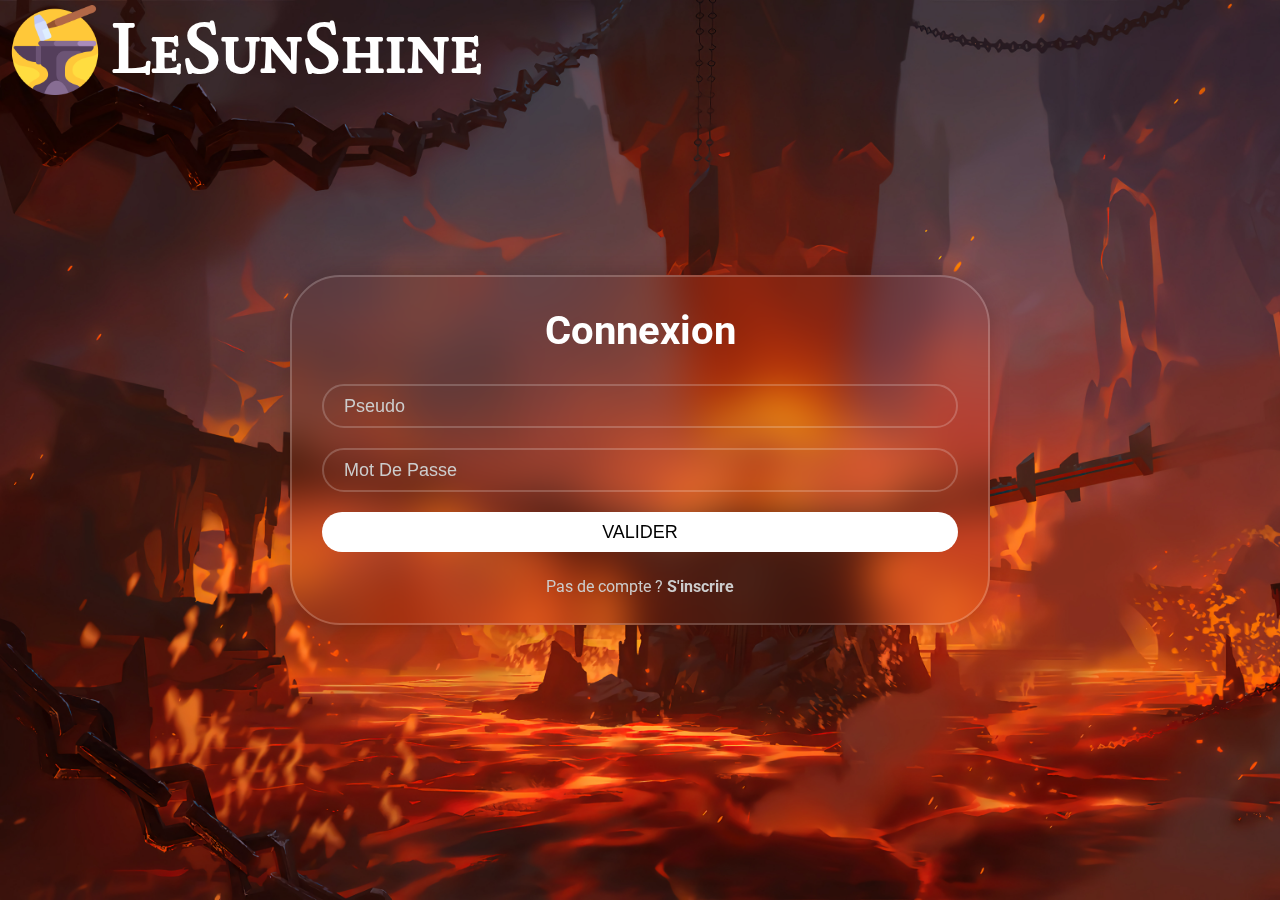
<file: main/sign-in.html>
<html>

<head>
    <meta charset="utf-8">
    <link rel="stylesheet" type="text/css" href="sign-in-up.css">
    <link rel="icon" href="../media/logo.png">
    <title>Connexion</title>
</head>

<body>
    <header>
        <div id="header-container-left">
            <img class="logo" src="../media/logo.png" alt="logo">
            <p id="title">LeSunShine</p>
        </div>
    </header>
    <div id="lower">
        <div id="form-box">
            <p id="form-title">Connexion</p>
            <form action="sign-in.php" method="POST">
                <input type="text" name="pseudo" minlength="3" maxlength="16" placeholder="Pseudo">
                <input type="password" name="password" minlength="3" maxlength="16" placeholder="Mot De Passe">
                <input type="submit" name="submit" value="Valider">
            </form>
            <p id="no-account">Pas de compte ? <a href="sign-up.html">S'inscrire</p></a>
        </div>
    </div>
</body>

</html>
</file>
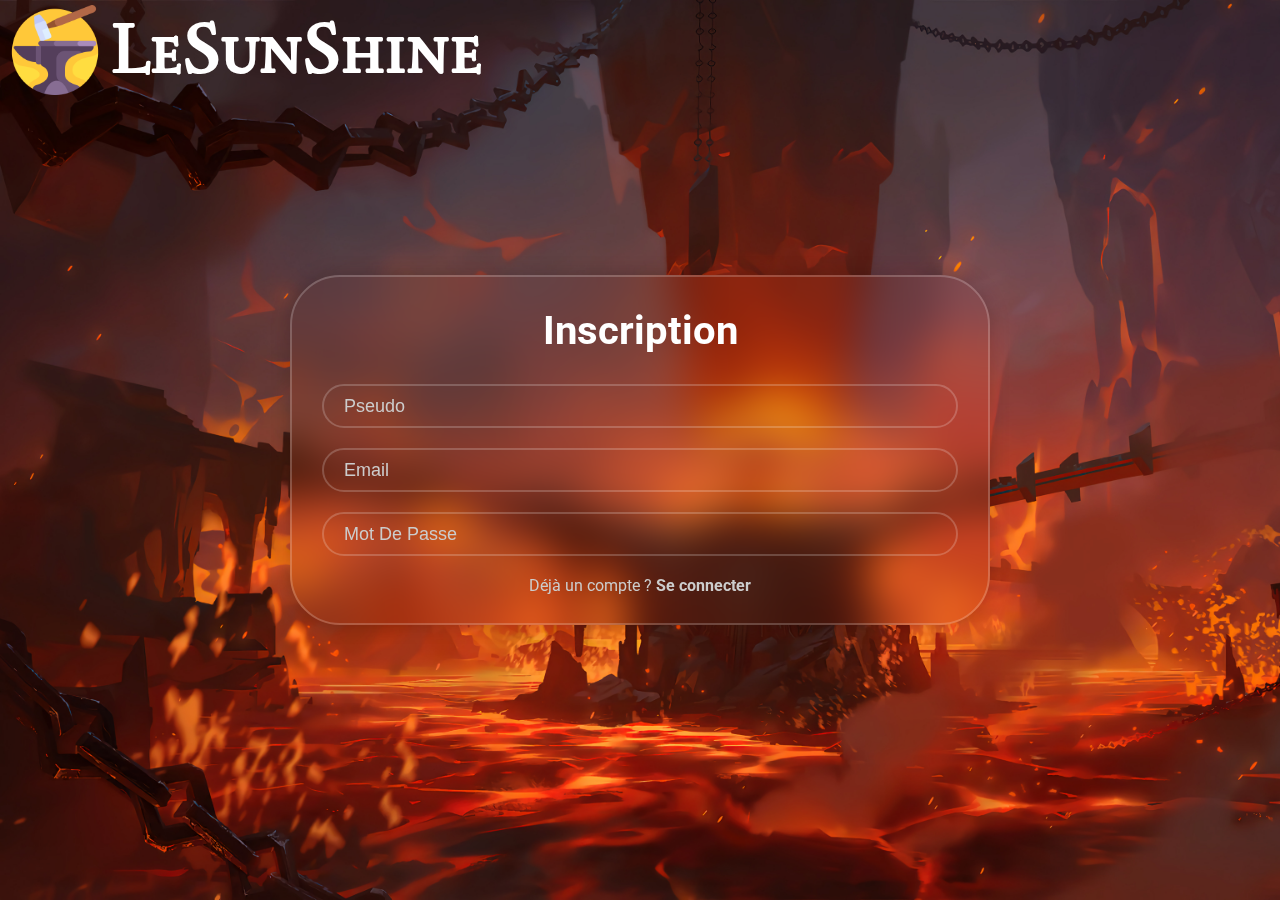
<file: main/sign-up.html>
<html>

<head>
    <meta charset="utf-8">
    <link rel="stylesheet" type="text/css" href="sign-in-up.css">
    <link rel="icon" href="../media/logo.png">
    <title>Inscription</title>
</head>

<body>
    <header>
        <div id="header-container-left">
            <img class="logo" src="../media/logo.png" alt="logo">
            <p id="title">LeSunShine</p>
        </div>
    </header>
    <div id="lower">
        <div id="form-box">
            <p id="form-title">Inscription</p>
            <div class="scroll">
                <form action="sign-up.php" method="POST">
                    <input type="text" name="pseudo" minlength="3" maxlength="16" placeholder="Pseudo">
                    <input type="email" name="email" minlength="8" maxlength="64" placeholder="Email">
                    <input type="password" name="password" minlength="3" maxlength="16" placeholder="Mot De Passe">

                    <input type="radio" name="gender" id="male" checked="checked" value="Homme">
                    <label for="male">Homme</label>
                    <input type="radio" name="gender" id="female" value="Femme">
                    <label for="female">Femme</label>

                    <div class="form-row">
                        <label for="birthday">Date de naissance</label>
                        <input type="date" name="birthday" id="birthday">
                    </div>

                    <input type="text" name="last_name" minlength="2" maxlength="32" placeholder="Nom de famille">
                    <input type="text" name="first_name" minlength="2" maxlength="32" placeholder="Prénom">
                    <input type="text" name="home_adress" minlength="12" maxlength="64" placeholder="Adresse postale">
                    <input type="text" name="custom_message" minlength="3" maxlength="64" placeholder="Message personnalisé">

                    <input type="submit" name="submit" value="Valider" id="end_of_scroll">
                </form>
            </div>
            <p id="no-account">Déjà un compte ? <a href="sign-in.html">Se connecter</p></a>
        </div>
    </div>
</body>

</html>
</file>
<file: main/sign-in-up.css>
@import url('https://fonts.googleapis.com/css2?family=Sedan+SC&display=swap');
@import url(https://fonts.googleapis.com/css?family=Roboto:300);

* {
    box-sizing: border-box;
    margin: 0;
    padding: 0;
}

body {
    background-image: url("../media/sign-in-up-image.jpg");
    background-size: cover;
}

header {
    display: flex;
    height: 10vh;
    align-items: center;
    justify-content: space-between;
    /* Allows to push items to left and right, text to middle */
}

#header-container-left {
    display: flex;
    padding-top: 10px;
    padding-left: 10px;
}

#title {
    font-size: 70px;
    font-weight: bold;
    font-family: "Sedan SC", serif;
    color: white;
}

.logo {
    width: 100px;
    height: auto;
}

#form-box {
    font-family: "Roboto", sans-serif;
    background: transparent;
    border: 2px solid rgba(255, 255, 255, .2);
    backdrop-filter: blur(20px);
    padding: 30px;
    border-radius: 50px;
    box-shadow: 0px 0px 20px rgba(0, 0, 0, 0.2);
    width: 700px;
    height: 350px;
    justify-content: center;
    position: absolute;
    top: 50%;
    left: 50%;
    transform: translate(-50%, -50%);
}

#form-box input::placeholder {
    color: #ccc;
}

#form-title {
    font-size: 40px;
    font-weight: bold;
    color: white;
    font-family: "Roboto", sans-serif;
    text-align: center;
    margin-bottom: 30px;
}

input {
    width: 100%;
    height: 10%;
    padding: 20px;
    margin-bottom: 20px;
    border: 2px solid rgba(255, 255, 255, .2);
    border-radius: 50px;
    background: transparent;
    font-size: 18px;
    color: #ccc;
}

input[type="submit"] {
    background-color: white;
    color: black;
    cursor: pointer;
    border: none;
    text-transform: uppercase;
    line-height: 10%;
}

#end_of_scroll {
    margin-bottom: 0px;
}

#no-account {
    margin-top: 5px;
    text-align: center;
    color: #ccc;
    font-size: 16px;
}

#no-account a {
    text-decoration: none;
    color: #ccc;
    font-weight: bold;
}

header img {
    padding-right: 10px;
}

.scroll {
    overflow: hidden;
    overflow-y: scroll;
    height: 60%;
    margin-bottom: 20px;
}

.scroll::-webkit-scrollbar-track {
    border: 2px solid rgba(255, 255, 255, 0.2);
    border-radius: 10px;
    background: transparent;
}

.scroll::-webkit-scrollbar {
    width: 12px;
    background: transparent;
}

.scroll::-webkit-scrollbar-thumb {
    border-radius: 10px;
    background-color: rgba(255, 255, 255, .2);
}

input[type="radio"] {
    display: none;
    margin-right: 10px;
}

label {
    color: #ccc;
    font-family: "Roboto", sans-serif;
    display: inline-block;
    text-align: center;
    align-items: center;
    position: relative;
    height: 10%;
    line-height: 10%;
    width: 49%;
    padding: 20px;
    margin-bottom: 30px;
    border: 2px solid rgba(255, 255, 255, .2);
    border-radius: 50px;
    background: transparent;
    font-size: 18px;
    cursor: pointer;
}

input[type="radio"]:checked+label {
    background: rgba(255, 255, 255, .2);
    color: black;
    font-weight: bold;
}

::-webkit-calendar-picker-indicator {
    display: none;
}

.birthday {
    display: inline-block;
    width: 49%;
}

.form-row {
    display: flex;
    align-items: center;
    justify-content: center;
}

.form-row label {
    color: #ccc;
    font-family: "Roboto", sans-serif;
    width: 97%;
    margin-right: 5px;
}

input[type="date"] {
    width: 100%;
}
</file>
